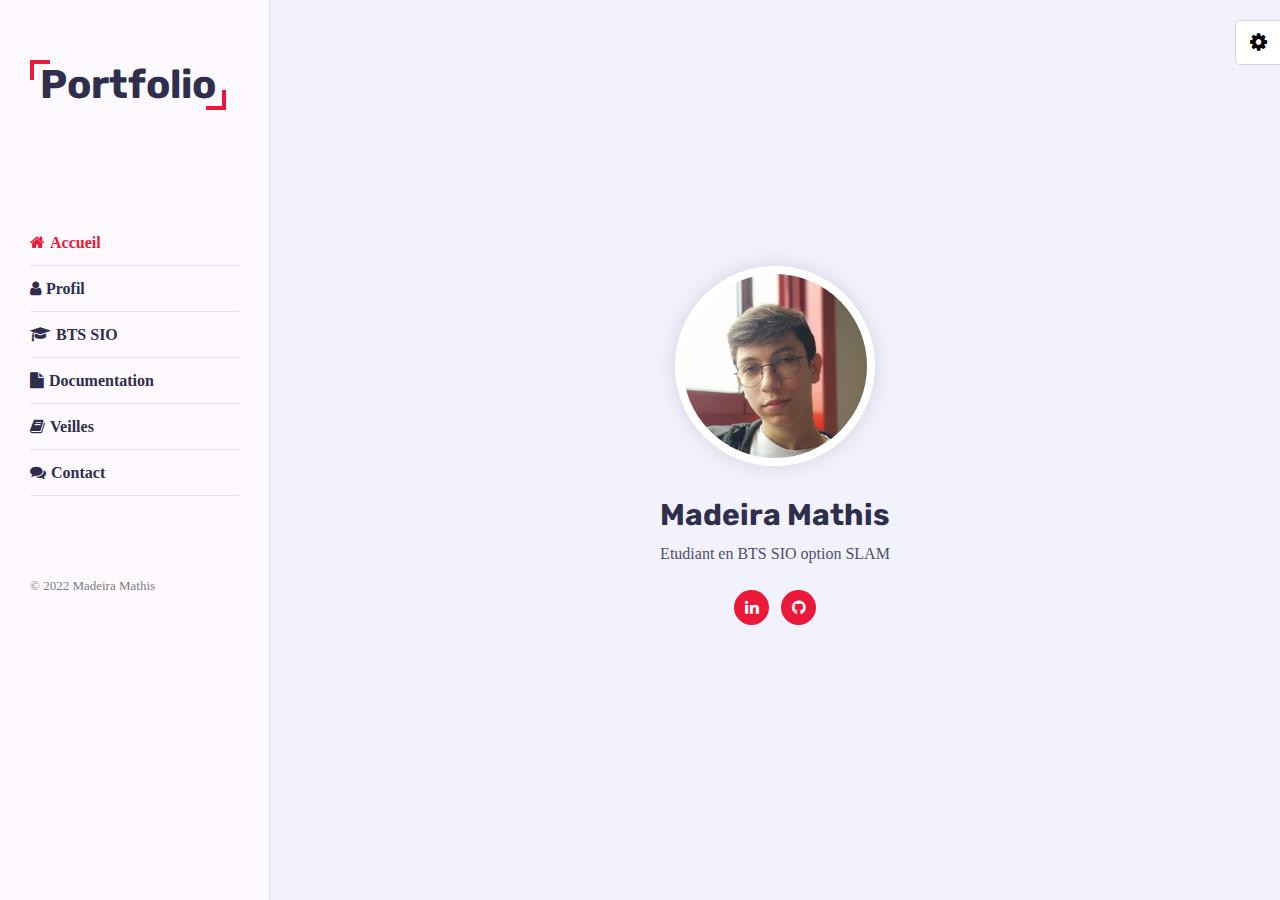
<file: index.html>
<!DOCTYPE html>
<html lang="en">
<head>
  <title>Portfolio</title>
  <meta charset="utf-8">
  <meta name="viewport" content="width=device-width, initial-scale=1">
   <!-- Template css Files -->
	<link rel="stylesheet" href="css/style.css" type="text/css">
  <link rel="stylesheet" href="css/skins/pink.css" type="text/css">

  <!-- Live Style Switcher -->
  <link rel="stylesheet" class="alternate-style" title="pink" href="css/skins/pink.css" type="text/css" disabled>
  <link rel="stylesheet" class="alternate-style" title="blue" href="css/skins/blue.css" type="text/css" disabled>
  <link rel="stylesheet" class="alternate-style" title="orange" href="css/skins/orange.css" type="text/css" disabled>
  <link rel="stylesheet" class="alternate-style" title="yellow" href="css/skins/yellow.css" type="text/css" disabled>
  <link rel="stylesheet" class="alternate-style" title="green" href="css/skins/green.css" type="text/css" disabled>
  <link rel="stylesheet" href="css/styleSwitcher.css" type="text/css">
</head>
<body>

    <!-- Preloader -->
    <div class="preloader">
      <div class="loader">

      </div>
    </div>
    <!-- Preloader End -->

<!-- Main Container -->
<div class="main-container">
  <!-- Aside-->
  <div class="aside">
        <!-- Nav Toggler Btn -->
        <div class="nav-toggler">
          <span>
    
          </span>
        </div>
        <!-- Nav -->
    <div class="aside-inner">
    <!-- Logo -->
    <div class="logo">
      <a href="#">Portfolio</a>
    </div>
    <ul class="nav">
      <li><a href="#home" class="active"><i class="fa fa-home"></i>Accueil</a></li>
      <li><a href="#about"><i class="fa fa-user"></i>Profil</a></li>
      <li><a href="#bts"><i class="fa fa-graduation-cap"></i>BTS SIO</a></li>
      <li><a href="#doc"><i class="fa  fa-file"></i>Documentation</a></li>
      <li><a href="#veille"><i class="fa fa-book"></i>Veilles</a></li>
      <!-- <li><a href="#services"><i class="fa fa-list"></i>Services</a></li> -->
      <!-- <li><a href="#portfolio"><i class="fa fa-briefcase"></i>Portfolio</a></li> -->
      <!-- <li><a href="#blog"><i class="fa fa-envelope"></i>Blog</a></li> -->
      <li><a href="#contact"><i class="fa fa-comments"></i>Contact</a></li>
    </ul>
    <!-- Copy right -->
    <div class="copyright-text">
      &copy; 2022 Madeira Mathis
    </div>
  </div>
  </div>
  <!-- Aside End-->
  <!-- Main Content -->
  <div class="main-content">
    <!-- Home Section -->
    <section class="home section active" id="home">
      <div class="container">
        <div class="intro">
          <img src="images/about.jpg" alt="profile" class="shadow-dark">
          <h1>Madeira Mathis</h1>
          <p>Etudiant en BTS SIO option SLAM</p>
          <div class="social-links">
            <a target="_blank" href="https://www.linkedin.com/in/mathis-madeira-aa24b11ba/"><i class="fa fa-linkedin"></i></a>
            <a target="_blank" href="https://github.com/MadeiraMathis?tab=repositories"><i class="fa fa-github"></i></a>
          </div>
        </div>
      </div>
    </section>
    <!-- Home Section End -->

    <!-- About Section -->
    <section class="about section" id="about">
      <div class="container">
        <div class="row">
          <div class="section-title padd-15">
            <h2>A propos de moi</h2>
          </div>
        </div>
        <div class="row">
          <div class="about-content padd-15">
            <div class="row">
              <div class="about-text padd-15">
                <h3>Je suis Madeira Mathis et je suis <span>Etudiant en BTS SIO</span></h3>
                <p>Bonjour! Mon nom est Madeira Mathis. Je suis actuellement étudiant en BTS SIO option SLAM.</p>
              </div>
            </div>
            <div class="row">
              <div class="personal-info padd-15">
                <div class="row">
                  <div class="info-item padd-15">
                    <p>Jour de naissance : <span>9 juin 2001</span></p>
                  </div>
                  <div class="info-item padd-15">
                    <p>Age : <span>20 ans</span></p>
                  </div>
                  <div class="info-item padd-15">
                    <p>Website : <span>https://portfolio-madeira-mathis.netlify.app</span></p>
                  </div>
                  <div class="info-item padd-15">
                    <p>Email : <span>mathis.madeira@gmail.com</span></p>
                  </div>
                  <div class="info-item padd-15">
                    <p>Phone : <span>07 81 22 81 07</span></p>
                  </div>
                  <div class="info-item padd-15">
                    <p>Ville : <span>Mennecy</span></p>
                  </div>
                </div>
                <div class="row padd-15">
                  <div class="buttons">
                    <a target="_blank" href="doc/CV - Mathis Madeira - V1[1948].pdf" class="btn">Télécharger le CV</a>
                    <a href="#contact" data-section-index="1" class="btn hire-me">Me contacter</a>
                  </div>
                </div>
              </div>
              <div class="skills padd-15">
                <div class="row">
                  <div class="skill-item padd-15">
                    <h5>Javascript</h5>
                    <div class="progress">
                      <div class="progress-in" style="width: 75%"></div>
                      <div class="skill-percent">75%</div>
                    </div>
                  </div>
                  <div class="skill-item padd-15">
                    <h5>PHP</h5>
                    <div class="progress">
                      <div class="progress-in" style="width: 75%"></div>
                      <div class="skill-percent">75%</div>
                    </div>
                  </div>
                  <div class="skill-item padd-15">
                    <h5>HTML</h5>
                    <div class="progress">
                      <div class="progress-in" style="width: 80%"></div>
                      <div class="skill-percent">80%</div>
                    </div>
                  </div>
                  <div class="skill-item padd-15">
                    <h5>Css</h5>
                    <div class="progress">
                      <div class="progress-in" style="width: 80%"></div>
                      <div class="skill-percent">80%</div>
                    </div>
                  </div>
              </div>
            </div>
          </div>
          <div class="row">
            <div class="education padd-15">
              <h3 class="title">Education</h3>
              <div class="row">
                <div class="timeline-box padd-15">
                  <div class="timeline shadow-dark">
                    <!-- timeline item-->
                   <div class="timeline-item">
                    <div class="circle-dot"></div>
                    <h6 class="timeline-date">
                      <i class="fa fa-calendar"></i> 2016 - 2019
                    </h6>
                    <h4 class="timeline-title"> Bac STL au lycée de Saint Léon</h4>
                    <p class="timeline-text"> BAC Sciences et Technologies de Laboratoire option biotechnologies</p>
                    </div>
                    <!-- timeline item end -->
                    <!-- timeline item-->
                   <div class="timeline-item">
                    <div class="circle-dot"></div>
                    <h6 class="timeline-date">
                      <i class="fa fa-calendar"></i> 2020 - 2022
                    </h6>
                    <h4 class="timeline-title">BTS SIO au CFA d'Itis</h4>
                    <p class="timeline-text"> BTS Services informatiques aux organisations option Solutions Logicielles et Applications Métiers</p>
                    </div>
                    <!-- timeline item end -->
                   </div>
                </div>  
              </div>
            </div>
            <div class="experience padd-15">
              <h3 class="title">Experience</h3>
              <div class="row">
                <div class="timeline-box padd-15">
                  <div class="timeline shadow-dark">
                    <!-- timeline item-->
                   <div class="timeline-item">
                    <div class="circle-dot"></div>
                    <h6 class="timeline-date">
                      <i class="fa fa-calendar"></i> 2021 
                    </h6>
                    <h4 class="timeline-title"> Stage Développement </h4>
                    <p class="timeline-text"> Développement d'un site web en local.</p>
                    </div>
                    <!-- timeline item end -->
                   </div>
                </div>  
              </div>
            </div>
          </div>
        </div>
      </div>
    </section>
    <!-- About Section End -->

        <!-- Bts Section -->
        <section class="bts section" id="bts">
          <div class="container">
            <div class="row">
              <div class="section-title padd-15">
                <h2>BTS SIO</h2>
              </div>
            </div>
                <div class="row">
                  <div class="bts-content padd-15">
                    <div class="row">
                      <div class="bts-text padd-15">
                        <h3>OPTION A : <span>SISR </span><br> Solutions d'Infrastructures Systèmes et Réseaux </h3>
                        <p>La spécialisation SISR du BTS SIO permet d'apprendre un métier qui consiste à installer, configurer et gérer les équipements et les réseaux informatiques. Cela signifie intervenir sur la conception, la mise en place, le déploiement et la maintenance de programmes destinés à la gestion au sein d'une organisation. </p>
                      </div>
                      <div class="bts-text padd-15">
                        <h3>OPTION : <span>SLAM</span><br> Solutions Logicielles et Applications Métiers</h3>
                        <p>La spécialisation SLAM du BTS SIO est elle plus orientée Développement. Elle permet d'apprendre à réaliser des logiciels, sites web, applications mobiles, mais aussi de rédiger des documentations techniques liées à celles-ci. De plus, elle permet d'apprendre à former des utilisateurs pour gérer la maintenance des applications.</p>
                      </div>
                    </div>
                  </div>
                </div>
              </div>
          </div>
        </section>
        <!-- Bts Section End -->

    <!-- Doc Section -->
    <section class="doc section" id="doc">
      <div class="container">
        <div class="row">
          <div class="section-title padd-15">
            <h2>Documentation</h2>
          </div>
        </div>
        <div class="row">
          <div class="doc-tableau padd-15">
            <h3>Tableau de <span>Synthèse</span></h3>
            <p>Ce tableau recense les compétences que j'ai acquises lors des activités menées au cours de ma formation et de mon stage.
              Il se présente sous la forme d'un tableau Excel en format A3.
              Vous trouverez plus d'informations sur ces compétences dans le référentiel du BTS SIO téléchargeable ici. </p>
            <div class="row padd-15">
              <div class="buttons">
                <a target="_blank" href="doc/tableau-synthese (1).pdf" class="btn">Tableau de synthèse - Mathis MADEIRA</a>
              </div>
              <div class="buttons">
                <a target="_blank" href="doc/Inventaire_materiel.pdf" class="btn">Réalisation de l'inventaire de l'équipement réseaux</a>
              </div>
              <div class="buttons">
                <a target="_blank" href="doc/COLLECTER_SUIVRE_ET_ ORIENTER_DES_DEMANDES.pdf" class="btn">Exercice de simulation d'assistance aux utilisateurs (Ticketing)</a>
              </div>
              <div class="buttons">
                <a target="_blank" href="doc/GESTION_DU_PATRIMOINE_INFORMATIQUE.pdf" class="btn">Mise en place d'un script de sauvegarde (Bash) </a>
              </div>
              <div class="buttons">
                <a target="_blank" href="doc/Inscription gestion sport.pdf" class="btn">Conception et Développement d'un site web d'inscription et de gestion
                  d'adhérants d'un club sportif</a>
              </div>
              <div class="buttons">
                <a target="_blank" href="doc/portfolio.pdf" class="btn">Création d'un profil linkedin et le développement du portfolio</a>
              </div>
              <div class="buttons">
                <a target="_blank" href="https://site-vitrine-jardinier-maraicher.netlify.app/" class="btn">Développement d'un site web pour une entreprise fictive</a>
              </div>
              <div class="buttons">
                <a target="_blank" href="doc/Gantt.pdf" class="btn">Mise en place un outil de gestion de projet (Gantt)</a>
              </div>
              <div class="buttons">
                <a target="_blank" href="doc/web.pdf" class="btn">Développement d'une application web </a>
              </div>
              <div class="buttons">
                <a target="_blank" href="doc/mobile.pdf" class="btn">Développement d'une application mobile </a>
              </div>
              <div class="buttons">
                <a target="_blank" href="doc/MADEIRA_Mathis_ITIS_Slam2[2611].pdf" class="btn">Réalisation de test unitaires via un logiciel (PHP)</a>
              </div>
              <div class="buttons">
                <a target="_blank" href="doc/METTRE_EN_UVRE_DES_OUTILS_ET_STRATEGIES_DE_VEILLE_INFORMATIONNELLE.pdf" class="btn">Mise en place d'un outil de veille</a>
              </div>
            </div>
          </div>
        </div>
          <div class="row">
            <div class="doc-content padd-15">
              <div class="row">
                <div class="doc-text padd-15">
                    <h3>Projet <span>Ecole</span></h3>
                  <div class="row padd-15">
                      <div class="buttons">
                        <a target="_blank" href="doc/ppe1.pdf" class="btn">AP1 - Mathis MADEIRA</a>
                      </div>
                    <div class="buttons">
                      <a target="_blank" href="doc/ppe2 modif.pdf" class="btn">AP2 - Mathis MADEIRA</a>
                    </div>
                    <div class="buttons">
                      <a target="_blank" href="doc/Mathis-E3.pdf" class="btn">AP3 - Mathis MADEIRA</a>
                    </div>
                    <div class="buttons">
                      <a target="_blank" href="doc/Mathis-E4.pdf" class="btn">AP4 - Mathis MADEIRA</a>
                    </div>
                  </div>
                </div>
                  <div class="doc-text padd-15">
                    <h3>Projet <span>Stage</span></h3>
                    <div class="row padd-15">
                      <div class="buttons">
                        <a target="_blank" href="https://site-vitrine-jardinier-maraicher.netlify.app/" class="btn">Projet Stage - Mathis MADEIRA</a>
                      </div>
                  </div> 
                </div>
              </div>
            </div>
          </div>
      </div>
    </section>
    <!-- Doc Section End -->

    <!-- Veille -->
    <section class="veille section" id="veille">
      <div class="container">
        <div class="row">
          <div class="section-title padd-15">
            <h2>Veilles</h2>
          </div>
        </div>
            <div class="row">
              <div class="veille-content padd-15">
                <div class="row">
                  <div class="veille-text padd-15">
                    <h3> Veille <span> Technologique </span></h3>
                    <p>La veille technologique est une activité qui s'inscrit dans le champ de l'intelligence économique. Parmi les différents types de veilles (veille commerciale, veille concurrentielle, etc.), elle est une composante phare de la veille stratégique.<br>

                      La veille technologique a pour objet de rassembler et d'accumuler des connaissances pour dresser une carte du marché dans lequel une entreprise évolue. Elle aide à :<br>
                      
                      - déterminer quelles sont les autres entreprises et ce qu'elles font,<br>
                      - repérer les acteurs (concurrents, partenaires, investisseurs, fournisseurs, etc.) et leurs interactions,<br>
                      - les situer géographiquement,<br>
                      - vérifier l'évolution des normes,<br>
                      - détecter les grandes tendances, voire anticiper les prochaines avancées, etc.<br>
                      Elle se concentre notamment sur les évolutions et les innovations de nature technique ou scientifique. Elle peut concerner :<br>
                      
                      - des produits ou des services,<br>
                      - des procédés de fabrication,<br>
                      - des savoir-faire,<br>
                      - des matériaux,<br>
                      - des systèmes d'information, etc.<br>
                      Les secteurs d'activité concernés sont généralement ceux des technologies de pointe, où les besoins d'innover sont constants, mais également ceux marqués par une forte activité de recherche (comme les domaines aéronautique, pharmaceutique, électronique, etc.).<br>
                      
                      Comme tout procédé classique de veille, elle s'articule autour de plusieurs phases essentielles, que nous détaillons plus bas :<br>
                      
                      - la recherche d'informations,<br>
                      - la collecte de données,<br>
                      - le tri et l'organisation des informations,<br>
                      - l'étude et l'analyse de celles-ci,
                      - la diffusion des résultats. </p>
                      <div class="row padd-15">
                        <div class="buttons">
                          <a target="_blank" href="doc/nodejs.pdf" class="btn">Veille Technologique NodeJs</a>
                        </div>
                        <div class="buttons">
                          <a target="_blank" href="doc/Blockchain Technology.pdf" class="btn">Veille Technologique Blockchain</a>
                        </div>
                    </div>
                  </div>
                  <div class="veille-text padd-15">
                    <h3> Veille <span> Juridique </span></h3>
                    <p>La veille juridique est une veille orientée dans le domaine du droit.<br> 

                      Elle concerne essentiellement les lois, les décrets ou tout type d'objets juridique qui traite un sujet du droit.<br>
                      
                      La veille juridique consiste donc pour un individu ou une organisation à :<br>
                      - Identifier à travers différentes sources d'informations sélectionnées, toute nouvelle disposition juridique ou texte de droit;<br>
                      - Traiter cette information en lui donnant une pertinence juridique;<br>
                      - Diffuser cette information à son demandeur sur tout type de support adapté à ce dernier (papier, document, Internet...)</p>
                      <div class="row padd-15">
                        <div class="buttons">
                          <a target="_blank" href="doc/veille_juridique.pdf" class="btn">Veille Juridique - Mathis MADEIRA</a>
                        </div>
                    </div>
                  </div>
                </div>
              </div>
            </div>
          </div>
      </div>
    </section>
    <!-- Veille End -->

    <!-- Service Section -->
    <section class="service section " id="services">
      <div class="container">
        <div class="row">
          <div class="section-title padd-15">
            <h2>Services</h2>
          </div>
        </div>
        <div class="row">
          <!--Service Item-->  
          <div class="service-item padd-15">
            <div class="service-item-inner">
              <div class="icon"><i class="fa fa-laptop"></i></div>
              <h4>Web Design</h4>
              <p>Lorem ipsum dolor sit amet, consectetur adipiscing elit. nisi semper, et elementum lorem ornare.</p>
            </div>
          </div>
           <!--Service Item End--> 
           <!--Service Item-->
          <div class="service-item padd-15">
            <div class="service-item-inner">
              <div class="icon"><i class="fa fa-photo"></i></div>
              <h4>Photography</h4>
              <p>Lorem ipsum dolor sit amet, consectetur adipiscing elit. nisi semper, et elementum lorem ornare.</p>
            </div>
          </div>
           <!--Service Item End--> 
           <!--Service Item--> 
          <div class="service-item padd-15">
            <div class="service-item-inner">
              <div class="icon"><i class="fa fa-code"></i></div>
              <h4>Web Development</h4>
              <p>Lorem ipsum dolor sit amet, consectetur adipiscing elit. nisi semper, et elementum lorem ornare.</p>
            </div>
          </div>
           <!--Service Item End--> 
           <!--Service Item--> 
          <div class="service-item padd-15">
            <div class="service-item-inner">
              <div class="icon"><i class="fa fa-film"></i></div>
              <h4>Video Editing</h4>
              <p>Lorem ipsum dolor sit amet, consectetur adipiscing elit. nisi semper, et elementum lorem ornare.</p>
            </div>
          </div>
           <!--Service Item End--> 
           <!--Service Item--> 
          <div class="service-item padd-15">
            <div class="service-item-inner">
              <div class="icon"><i class="fa fa-rocket"></i></div>
              <h4>Seo Optimization</h4>
              <p>Lorem ipsum dolor sit amet, consectetur adipiscing elit. nisi semper, et elementum lorem ornare.</p>
            </div>
          </div>
           <!--Service Item End--> 
           <!--Service Item--> 
          <div class="service-item padd-15">
            <div class="service-item-inner">
              <div class="icon"><i class="fa fa-paint-brush"></i></div>
              <h4>Logo Design</h4>
              <p>Lorem ipsum dolor sit amet, consectetur adipiscing elit. nisi semper, et elementum lorem ornare.</p>
            </div>
          </div>
           <!--Service Item End--> 
        </div>
      </div>
    </section>
    <!-- Service End -->

    <!-- Portfolio Section -->
    <section class="portfolio section" id="portfolio">
      <div class="container">
        <div class="row">
          <div class="section-title padd-15">
            <h2>Portfolio</h2>
          </div>
        </div>
        <div class="row">
          <div class="portfolio-filter padd-15">
            <button type="button" class="active" data-filter="all">All</button>
            <button type="button" data-filter="web-design">Web Design</button>
            <button type="button" data-filter="photography">Photography</button>
            <button type="button" data-filter="wordpress">Wordpress</button>
          </div>
        </div>
        <div class="row">
          <!-- Portfolio Item -->
          <div class="portfolio-item padd-15" data-category="wordpress">
            <div class="portfolio-item-inner shadow-dark">
              <div class="portfolio-img">
                <img src="images/portfolio/1.jpg" alt="portfolio">
              </div>
                <div class="portfolio-info">
                  <h4>Wordpress</h4>
                  <div class="icon">
                    <i class="fa fa-search"></i>
                  </div>
                </div>
            </div>
          </div>
          <!-- Portfolio Item End -->
                    <!-- Portfolio Item -->
                    <div class="portfolio-item padd-15" data-category="web-design">
                      <div class="portfolio-item-inner shadow-dark">
                        <div class="portfolio-img">
                          <img src="images/portfolio/2.jpg" alt="portfolio">
                        </div>
                          <div class="portfolio-info">
                            <h4>Web Design</h4>
                            <div class="icon">
                              <i class="fa fa-search"></i>
                            </div>
                          </div>
                      </div>
                    </div>
                    <!-- Portfolio Item End -->
                              <!-- Portfolio Item -->
          <div class="portfolio-item padd-15" data-category="wordpress">
            <div class="portfolio-item-inner shadow-dark">
              <div class="portfolio-img">
                <img src="images/portfolio/3.jpg" alt="portfolio">
              </div>
                <div class="portfolio-info">
                  <h4>Wordpress</h4>
                  <div class="icon">
                    <i class="fa fa-search"></i>
                  </div>
                </div>
            </div>
          </div>
          <!-- Portfolio Item End -->
                    <!-- Portfolio Item -->
                    <div class="portfolio-item padd-15" data-category="photography">
                      <div class="portfolio-item-inner shadow-dark">
                        <div class="portfolio-img">
                          <img src="images/portfolio/4.jpg" alt="portfolio">
                        </div>
                          <div class="portfolio-info">
                            <h4>Photography</h4>
                            <div class="icon">
                              <i class="fa fa-search"></i>
                            </div>
                          </div>
                      </div>
                    </div>
                    <!-- Portfolio Item End -->
                              <!-- Portfolio Item -->
          <div class="portfolio-item padd-15" data-category="wordpress">
            <div class="portfolio-item-inner shadow-dark">
              <div class="portfolio-img">
                <img src="images/portfolio/5.jpg" alt="portfolio">
              </div>
                <div class="portfolio-info">
                  <h4>Wordpress</h4>
                  <div class="icon">
                    <i class="fa fa-search"></i>
                  </div>
                </div>
            </div>
          </div>
          <!-- Portfolio Item End -->          <!-- Portfolio Item -->
          <div class="portfolio-item padd-15" data-category="web-design">
            <div class="portfolio-item-inner shadow-dark">
              <div class="portfolio-img">
                <img src="images/portfolio/6.jpg" alt="portfolio">
              </div>
                <div class="portfolio-info">
                  <h4>Web Design</h4>
                  <div class="icon">
                    <i class="fa fa-search"></i>
                  </div>
                </div>
            </div>
          </div>
          <!-- Portfolio Item End -->
        </div>
      </div>
    </section>

    <!-- Portfolio Section End -->

    <!-- Blog Section -->
    <section class="blog section " id="blog">
      <div class="container">
        <div class="row">
          <div class="section-title padd-15">
            <h2>Latest Blog</h2>
          </div>
        </div>
        <div class="row">
          <!--Blog Item -->
          <div class="blog-item padd-15">
            <div class="blog-item-inner shadow-dark">
              <div class="blog-img">
                <img src="images/blog/1.jpg" alt="blog">
                <div class="blog-date">
                  4 jun 2020
                </div>
              </div>
              <div class="blog-info">
                <h4 class="blog-title">Responsive Web Design</h4>
                <p class="blog-description">Lorem ipsum dolor sit amet, consectetur adipisicing elit. Dolore, porro rem quod illo 
                  quam, eum alias id, repellendus magni, quas.</p>
                <p class="blog-tags">Tags : <a href = "#">Html</a> , <a href="">css</a></p>
              </div>
            </div>
          </div>
          <!--Blog Item End -->
          <!--Blog Item -->
          <div class="blog-item padd-15">
            <div class="blog-item-inner shadow-dark">
              <div class="blog-img">
                <img src="images/blog/2.jpg" alt="blog">
                <div class="blog-date">
                  4 jun 2020
                </div>
              </div>
              <div class="blog-info">
                <h4 class="blog-title">Creative Slideshow</h4>
                <p class="blog-description">Lorem ipsum dolor sit amet, consectetur adipisicing elit. Dolore, porro rem quod illo 
                  quam, eum alias id, repellendus magni, quas.</p>
                <p class="blog-tags">Tags : <a href = "#">Html</a> , <a href="">Javascript</a></p>
              </div>
            </div>
          </div>
          <!--Blog Item End -->
          <!--Blog Item -->
          <div class="blog-item padd-15">
            <div class="blog-item-inner shadow-dark">
              <div class="blog-img">
                <img src="images/blog/3.jpg" alt="blog">
                <div class="blog-date">
                  4 jun 2020
                </div>
              </div>
              <div class="blog-info">
                <h4 class="blog-title">Image Gallery Lightbox</h4>
                <p class="blog-description">Lorem ipsum dolor sit amet, consectetur adipisicing elit. Dolore, porro rem quod illo 
                  quam, eum alias id, repellendus magni, quas.</p>
                <p class="blog-tags">Tags : <a href = "#">Javascript</a></p>
              </div>
            </div>
          </div>
          <!--Blog Item End -->
        </div>
      </div>
    </section>
    <!-- Blog Section End -->

    <!-- Contact Section -->
    <section class="contact section" id="contact">
      <div class="container">
        <div class="row">
          <div class="section-title padd-15">
            <h2>Me Contacter</h2>
          </div>
        </div>
        <div class="row">
          <!-- contact-info-item -->
          <div class="contact-info-item padd-15">
            <div class="icon"><i class="fa fa-phone"></i></div>
            <h4>Téléphone</h4>
            <p>07 81 22 81 07</p>
          </div>
          <!-- contact-info-item End-->
          <!-- contact-info-item -->
          <div class="contact-info-item padd-15">
            <div class="icon"><i class="fa fa-map-marker"></i></div>
            <h4>Ecole</h4>
            <p>128 allée des Champs Elysées, 91042 Evry Courcouronnes</p>
          </div>
          <!-- contact-info-item End-->
          <!-- contact-info-item -->
          <div class="contact-info-item padd-15">
            <div class="icon"><i class="fa fa-envelope"></i></div>
            <h4>Email</h4>
            <p>mathis.madeira@gmail.com</p>
          </div>
          <!-- contact-info-item End-->
        </div>
        <!-- Contact Form -->
        <div class="row">
          <form class="contact-form padd-15">
            <div class="row">
              <div class="form-item col-6 padd-15">
                <div class="form-group">
                  <input type="text" class="form-control" placeholder="Nom*">
                </div>
              </div>
              <div class="form-item col-6 padd-15">
                <div class="form-group">
                  <input type="text" class="form-control" placeholder="Email*">
                </div>
              </div>
            </div>
            <div class="row">
              <div class="form-item col-12 padd-15">
                <div class="form-group">
                  <input type="text" class="form-control" placeholder="Sujet*">
                </div>
              </div>
            </div>
            <div class="row">
              <div class="form-item col-12 padd-15">
                <div class="form-group">
                  <textarea class="form-control" placeholder="Votre message..."></textarea>
                </div>
              </div>
            </div>
            <div class="row">
              <div class="col-12 padd-15">
                  <button type="submit" class="btn">Envoyer un message</button>
                </div>
              </div>
            </div>
          </form>
        </div>
        <!-- Contact Form End -->
      </div>
    </section>
    <!-- Contact Section End -->
 
  </div>
  <!-- Main Content End -->
</div>
<!-- Main Container -->

<!-- Lightbox -->
  <div class="lightbox">
    <div class="lightbox-content">
      <div class="lightbox-close">&times;</i></div>
      <img src="images/portfolio/3.jpg" class="lightbox-img" onclick="nextItem()">
      <div class="lightbox-caption">
        <div class="caption-text"></div>
        <div class="caption-counter"></div>
      </div>
    </div>
    <div class="lightbox-controls">
      <div class="prev-item" onclick="prevItem()"><i class="fa fa-angle-left"></i></div>
      <div class="next-item" onclick="nextItem()"><i class="fa fa-angle-right"></i></div>
    </div>
  </div>
<!-- Lightbox End -->

<!-- Live Style Switcher -->
  <div class="style-switcher">
    <div class="toggle-style-switcher">
      <i class="fa fa-cog fa-spin"></i>
    </div>
    <h5>Style Switcher</h5>
    <ul>
      <li><a href="javascript:void(0);" title="pink" style="background-color: #ec1839" onclick="setActiveStyle('pink')"></a></li>
      <li><a href="javascript:void(0);" title="blue" style="background-color: #2196f3" onclick="setActiveStyle('blue')"></a></li>
      <li><a href="javascript:void(0);" title="orange" style="background-color: #fa5b0f" onclick="setActiveStyle('orange')"></a></li>
      <li><a href="javascript:void(0);" title="yellow" style="background-color: #ffb400" onclick="setActiveStyle('yellow')"></a></li>
      <li><a href="javascript:void(0);" title="green" style="background-color: #72b626" onclick="setActiveStyle('green')"></a></li>
    </ul>
    <h5>Body Skin</h5>
    <label>
      <input type="radio" class="body-skin" name="body-style" value="light" checked="true">
      Light
    </label>
    <label>
      <input type="radio" class="body-skin" name="body-style" value="dark">
      Dark
    </label>
  </div>
<!-- Live Style Switcher End-->

<!-- Template js -->
<script src="js/script.js"></script>

<!-- Live Style js -->
<script src="js/styleSwitcher.js"></script>
<!-- Template js End-->
</body>
</html>
</file>
<file: css/skins/pink.css>
.aside .logo a::before{
    border-top: 4px solid #ec1839;
    border-left: 4px solid #ec1839;
}

.aside .logo a::after{
    border-bottom: 4px solid #ec1839;
    border-right: 4px solid #ec1839;
}
.contact .contact-info-item .icon .fa,
.blog .blog-item-inner .blog-info .blog-tags a,
.lightbox .lightbox-controls .prev-item .fa,
.lightbox .lightbox-controls .next-item .fa,
.portfolio .portfolio-item .portfolio-info .icon .fa,
body.dark .portfolio .portfolio-filter button.active,
.portfolio .portfolio-filter button.active,
.service .service-item .service-item-inner .icon .fa,
.about .about-content .about-text h3 span,
.bts .bts-content .bts-text h3 span,
.veille .veille-content .veille-text h3 span,
.doc .doc-tableau h3 span,
.doc .doc-content .doc-text h3 span,
body.dark .aside .nav li a:hover,
body.dark .aside .nav li a.active,
.aside .nav li a:hover,
.aside .nav li a.active{
    color: #ec1839;
}
.blog .blog-item-inner .blog-img .blog-date,
.service .service-item .service-item-inner:hover .icon,
.about .about-content .timeline .circle-dot,
.about .about-content .timeline .timeline-item::before,
.about .about-content .skills .skill-item .progress .progress-in,
.btn,
.section-title h2::after,
.section-title h2::before,
.aside .nav-toggler span,
.aside .nav-toggler span::before,
.aside .nav-toggler span::after,
.home .intro .social-links a{
    background-color: #ec1839;
}

.portfolio .portfolio-filter button.active{
    border-color: #ec1839;
}
</file>
<file: css/skins/blue.css>
.aside .logo a::before{
    border-top: 4px solid #2196F3;
    border-left: 4px solid #2196F3;
}

.aside .logo a::after{
    border-bottom: 4px solid #2196F3;
    border-right: 4px solid #2196F3;
}
.contact .contact-info-item .icon .fa,
.blog .blog-item-inner .blog-info .blog-tags a,
.lightbox .lightbox-controls .prev-item .fa,
.lightbox .lightbox-controls .next-item .fa,
.portfolio .portfolio-item .portfolio-info .icon .fa,
body.dark .portfolio .portfolio-filter button.active,
.portfolio .portfolio-filter button.active,
.service .service-item .service-item-inner .icon .fa,
.about .about-content .about-text h3 span,
.bts .bts-content .bts-text h3 span,
.veille .veille-content .veille-text h3 span,
.doc .doc-tableau h3 span,
.doc .doc-content .doc-text h3 span,
body.dark .aside .nav li a:hover,
body.dark .aside .nav li a.active,
.aside .nav li a:hover,
.aside .nav li a.active{
    color: #2196F3;
}
.blog .blog-item-inner .blog-img .blog-date,
.service .service-item .service-item-inner:hover .icon,
.about .about-content .timeline .circle-dot,
.about .about-content .timeline .timeline-item::before,
.about .about-content .skills .skill-item .progress .progress-in,
.btn,
.section-title h2::after,
.section-title h2::before,
.aside .nav-toggler span,
.aside .nav-toggler span::before,
.aside .nav-toggler span::after,
.home .intro .social-links a{
    background-color: #2196F3;
}

.portfolio .portfolio-filter button.active{
    border-color: #2196F3;
}
</file>
<file: css/skins/orange.css>
.aside .logo a::before{
    border-top: 4px solid #fa5b07;
    border-left: 4px solid #fa5b07;
}

.aside .logo a::after{
    border-bottom: 4px solid #fa5b07;
    border-right: 4px solid #fa5b07;
}
.contact .contact-info-item .icon .fa,
.blog .blog-item-inner .blog-info .blog-tags a,
.lightbox .lightbox-controls .prev-item .fa,
.lightbox .lightbox-controls .next-item .fa,
.portfolio .portfolio-item .portfolio-info .icon .fa,
body.dark .portfolio .portfolio-filter button.active,
.portfolio .portfolio-filter button.active,
.service .service-item .service-item-inner .icon .fa,
.about .about-content .about-text h3 span,
.bts .bts-content .bts-text h3 span,
.veille .veille-content .veille-text h3 span,
.doc .doc-tableau h3 span,
.doc .doc-content .doc-text h3 span,
body.dark .aside .nav li a:hover,
body.dark .aside .nav li a.active,
.aside .nav li a:hover,
.aside .nav li a.active{
    color: #fa5b07;
}
.blog .blog-item-inner .blog-img .blog-date,
.service .service-item .service-item-inner:hover .icon,
.about .about-content .timeline .circle-dot,
.about .about-content .timeline .timeline-item::before,
.about .about-content .skills .skill-item .progress .progress-in,
.btn,
.section-title h2::after,
.section-title h2::before,
.aside .nav-toggler span,
.aside .nav-toggler span::before,
.aside .nav-toggler span::after,
.home .intro .social-links a{
    background-color: #fa5b07;
}

.portfolio .portfolio-filter button.active{
    border-color: #fa5b07;
}
</file>
<file: css/skins/yellow.css>
.aside .logo a::before{
    border-top: 4px solid #ffb400;
    border-left: 4px solid #ffb400;
}

.aside .logo a::after{
    border-bottom: 4px solid #ffb400;
    border-right: 4px solid #ffb400;
}
.contact .contact-info-item .icon .fa,
.blog .blog-item-inner .blog-info .blog-tags a,
.lightbox .lightbox-controls .prev-item .fa,
.lightbox .lightbox-controls .next-item .fa,
.portfolio .portfolio-item .portfolio-info .icon .fa,
body.dark .portfolio .portfolio-filter button.active,
.portfolio .portfolio-filter button.active,
.service .service-item .service-item-inner .icon .fa,
.about .about-content .about-text h3 span,
.bts .bts-content .bts-text h3 span,
.veille .veille-content .veille-text h3 span,
.doc .doc-tableau h3 span,
.doc .doc-content .doc-text h3 span,
body.dark .aside .nav li a:hover,
body.dark .aside .nav li a.active,
.aside .nav li a:hover,
.aside .nav li a.active{
    color: #ffb400;
}
.blog .blog-item-inner .blog-img .blog-date,
.service .service-item .service-item-inner:hover .icon,
.about .about-content .timeline .circle-dot,
.about .about-content .timeline .timeline-item::before,
.about .about-content .skills .skill-item .progress .progress-in,
.btn,
.section-title h2::after,
.section-title h2::before,
.aside .nav-toggler span,
.aside .nav-toggler span::before,
.aside .nav-toggler span::after,
.home .intro .social-links a{
    background-color: #ffb400;
}

.portfolio .portfolio-filter button.active{
    border-color: #ffb400;
}
</file>
<file: css/skins/green.css>
.aside .logo a::before{
    border-top: 4px solid #72b626;
    border-left: 4px solid #72b626;
}

.aside .logo a::after{
    border-bottom: 4px solid #72b626;
    border-right: 4px solid #72b626;
}
.contact .contact-info-item .icon .fa,
.blog .blog-item-inner .blog-info .blog-tags a,
.lightbox .lightbox-controls .prev-item .fa,
.lightbox .lightbox-controls .next-item .fa,
.portfolio .portfolio-item .portfolio-info .icon .fa,
body.dark .portfolio .portfolio-filter button.active,
.portfolio .portfolio-filter button.active,
.service .service-item .service-item-inner .icon .fa,
.about .about-content .about-text h3 span,
.bts .bts-content .bts-text h3 span,
.veille .veille-content .veille-text h3 span,
.doc .doc-tableau h3 span,
.doc .doc-content .doc-text h3 span,
body.dark .aside .nav li a:hover,
body.dark .aside .nav li a.active,
.aside .nav li a:hover,
.aside .nav li a.active{
    color: #72b626;
}
.blog .blog-item-inner .blog-img .blog-date,
.service .service-item .service-item-inner:hover .icon,
.about .about-content .timeline .circle-dot,
.about .about-content .timeline .timeline-item::before,
.about .about-content .skills .skill-item .progress .progress-in,
.btn,
.section-title h2::after,
.section-title h2::before,
.aside .nav-toggler span,
.aside .nav-toggler span::before,
.aside .nav-toggler span::after,
.home .intro .social-links a{
    background-color: #72b626;
}

.portfolio .portfolio-filter button.active{
    border-color: #72b626;
}
</file>
<file: css/styleSwitcher.css>
.style-switcher{
    position: fixed;
    top: 20px;
    right: 0;
    z-index: 10;
    background-color: #ffffff;
    padding: 15px;
    border: 1px solid #d4d4e3;
    border-right: none;
    border-radius: 0 0 0 5px;
    -webkit-transform: translateX(100%);
    transform: translateX(100%);
    -webkit-transition: all 0.3s ease;
    transition: all 0.3s ease;
}
.style-switcher.open{
    -webkit-transform: translateX(0%);
    transform: translateX(0%);
}

.style-switcher h5{
    font-size: 16px;
    color: #302e4d;
    margin-top: 0;
    margin-bottom: 8px;
    padding-bottom: 5px;
    border-bottom: 1px solid #e8dfec;
}

.style-switcher ul{
    margin: 0;
    padding: 0;
    display: block;
    margin-bottom: 5px;
    list-style: none;
}

.style-switcher ul li{
    display: inline-block;
}

.style-switcher ul li a{
    height: 30px;
    width: 30px;
    display: block;
    border-radius: 50%;
    cursor: pointer;
    text-decoration: none;
    margin-right: 2px;
}

.style-switcher .toggle-style-switcher{
    position: absolute;
    height: 45px;
    width: 45px;
    background: #ffffff;
    left: -46px;
    top: -1px;
    border: 1px solid #d4d4e3;
    border-right: none;
    text-align: center;
    cursor: pointer;
    border-radius: 5px 0 0 5px;
}

.style-switcher .toggle-style-switcher .fa{
    font-size: 20px;
    line-height: 43px;
}
</file>
<file: css/style.css>
/*Font Awesome Free Icon*/
 @import url("https://stackpath.bootstrapcdn.com/font-awesome/4.7.0/css/font-awesome.min.css");
 /*Google fonts*/
 @import url('https://fonts.googleapis.com/css?family=Montserrat:400,500,600,700&display=swap');
 @import url('https://fonts.googleapis.com/css?family=Rubik:500,700,900&display=swap');


/* General Style*/
body{
    margin: 0;
    line-height: 1.5;
    font-size: 16px;
}
*{
    margin: 0;
    padding: 0;
    outline: none;
    text-decoration: none;
    box-sizing: border-box;
}
::before,::after{
    box-sizing: border-box;
}
input,textarea,select{
    font-family: 'Montserrat', sans-serif;
}
.section{
    background-color: #f2f2fc;
    min-height: 100vh;
    display: block;
    padding:0 30px;
    position: fixed;
    left: 270px;
    top: 0;
    right: 0;
    bottom: 0;
    z-index: 0;
    overflow-x: hidden;
    overflow-y: auto;
    opacity: 1;
    -webkit-transition: all 0.3s ease;
    transition: all 0.3s ease;
}
.section.back-section{
    z-index: 1;
}
.section.active{
    opacity: 1;
    z-index: 2;
    -webkit-animation: slideSection 1s ease;
    animation: slideSection 1s ease;
}
@-webkit-keyframes slideSection{
    0%{
        -webkit-transform: translateX(100%);
        transform: translateX(100%);
    }
    100%{
        -webkit-transform: translateX(0%);
        transform: translateX(0%);
    }
}
@keyframes slideSection{
    0%{
        -webkit-transform: translateX(100%);
        transform: translateX(100%);
    }
    100%{
        -webkit-transform: translateX(0%);
        transform: translateX(0%);
    }
}
.section .container{
    padding-top: 60px;
    padding-bottom: 70px;
}
.section-title{
    -ms-flex: 0 0 100%;
    flex: 0 0 100%;
    max-width: 100%;
    margin-bottom: 60px;
}
.section-title h2{
    font-size: 40px;
    color: #302e4d;
    font-family: 'Rubik', sans-serif;
    font-weight: 700;
    margin: 0;
    position: relative;
}
.section-title h2::before{
    content: '';
    height: 4px;
    width: 50px;
    position: absolute;
    top: 100%;
    left: 0;
}
.section-title h2::after{
    content: '';
    height: 4px;
    width: 25px;
    position: absolute;
    top: 100%;
    left: 0;
    margin-top: 8px;
}
.row{
    display: -ms-flexbox;
    display: flex;
    -ms-flex-wrap: wrap;
    flex-wrap: wrap;
    margin-right: -15px;
    margin-left: -15px;
    position: relative;
}
.padd-15{
    padding-left: 15px;
    padding-right: 15px;
}
/*.main-content{
    padding-left: 270px;
}*/

.container{
    max-width: 1100px;
    width: 100%;
    margin: auto;
}
.shadow-dark{
    -webkit-box-shadow: 0 0 20px rgba(48,46,77,0.15);
    box-shadow: 0 0 20px rgba(48,46,77,0.15);
}
.btn{
    font-size: 16px;
    font-family: 'Rubik', sans-serif;
    font-weight: 500;
    padding: 12px 35px;
    color: #ffffff;
    border-radius: 40px;
    -webkit-transition: all 0.3s ease;
    transition: all 0.3s ease;
    display: inline-block;
    white-space: nowrap;
    border: none;
    cursor: pointer;
}
.btn:hover{
    -webkit-transform: scale(1.05);
    transform: scale(1.05);
}
.hidden{
    display: none!important;
}

/* Preloader */
.preloader{
    background-color: #222222;
    position: fixed;
    left: 0;
    top: 0;
    height: 100%;
    width: 100%;
    z-index: 150;
    display: -ms-flexbox;
    display: flex;
    -ms-flex-align: center;
    align-items: center;
    -ms-flex-pack: center;
    justify-content: center;
    -webkit-transition: all 10s ease;
    transition: all 10s ease;
}
.preloader.opacity-0{
    opacity: 0;
}
.preloader .loader{
    height: 40px;
    width: 40px;
    border: 4px solid #e3e3e3;
    border-radius: 50%;
    border-top: 4px solid transparent;
    border-bottom: 4px solid transparent;
    -webkit-animation: spin 2s linear infinite;
    animation: spin 2s linear infinite;
}
@-webkit-keyframes spin{
    0%{
        -webkit-transform: rotate(0deg);
        transform: rotate(0deg);
    }
    100%{
        -webkit-transform: rotate(360deg);
        transform: rotate(360deg);
    }
}

@keyframes spin{
    0%{
        -webkit-transform: rotate(0deg);
        transform: rotate(0deg);
    }
    100%{
        -webkit-transform: rotate(360deg);
        transform: rotate(360deg);
    }
}
/* Preloader End */

 /* Aside */

.aside{
    width: 270px;
    background-color: #fdf9ff;
    position: fixed;
    height: 100%;
    left: 0;
    top: 0;
    z-index: 11;
    border-right:1px solid #e8dfec;
    -webkit-transition: all 0.3s ease;
    transition: all 0.3s ease;
}
.aside .aside-inner{
    position: absolute;
    left: 0;
    top: 0;
    width: 100%;
    height: 100%;
    padding: 30px;
    overflow-y: auto;
}
.aside .logo{
    padding: 30px 0;
}
.aside .logo a{
    font-size: 40px;
    color: #302e4d;
    font-family: 'Rubik', sans-serif;
    font-weight: 700;
    text-decoration: none;
    display: inline-block;
    position: relative;
    padding: 0 10px;
    line-height: 50px;
}
.aside .logo a::before{
    content: '';
    height: 20px;
    width: 20px;
    position: absolute;
    top: 0;
    left: 0;
}
.aside .logo a::after{
    content: '';
    height: 20px;
    width: 20px;
    position: absolute;
    bottom: 0;
    right: 0;
}
.aside .nav-toggler{
    height: 40px;
    width: 45px;
    border: 1px solid #d4d4e3;
    cursor: pointer;
    position: fixed;
    left: 300px;
    top: 20px;
    z-index: 11;
    border-radius: 5px;
    background-color: #fdf9ff;
    /*display: -ms-flexbox;
    display: flex;*/
    display: none;
    -ms-flex-align: center;
    align-items: center;
    -ms-flex-pack: center;
    justify-content: center;
    -webkit-transition: all 0.3s ease;
    transition: all 0.3s ease;
}
.aside .nav-toggler span{
    height: 2px;
    width: 18px;
    display: inline-block;
    position: relative;
}
.aside .nav-toggler.open span{
    background-color: transparent;
}
.aside .nav-toggler span::before{
    content: '';
    height: 2px;
    width: 18px;
    position: absolute;
    top: -6px;
    left: 0;
}
.aside .nav-toggler.open span::before{
    -webkit-transform: rotate(45deg);
    transform: rotate(45deg);
    top: 0px;
}
.aside .nav-toggler span::after{
    content: '';
    height: 2px;
    width: 18px;
    position: absolute;
    top: 6px;
    left: 0;
}
.aside .nav-toggler.open span::after{
    -webkit-transform: rotate(-45deg);
    transform: rotate(-45deg);
    top: 0px;
}
.aside .nav{
    list-style: none;
    margin: 80px 0;
    padding: 0;
}
.aside .nav li{
    display: block;
}
.aside .nav li a{
    font-size: 16px;
    font-weight: 600;
    color: #302e4d;
    text-decoration: none;
    line-height: 45px;
    display: block;
    border-bottom:1px solid #e8dfec;
    -webkit-transition: all 0.3s ease;
    transition: all 0.3s ease;
    text-transform: capitalize;
}
.aside .nav li a:not(.active):hover{
    padding-left: 5px;
}
.aside .nav li a .fa{
    margin-right: 5px;
}
.aside .copyright-text{
    font-size: 13px;
    color: #7d7d7d;
}
 /* Home */

 .home{
     min-height: 100vh;
     display: -ms-flexbox;
     display: flex;
 }
 .home .intro{
     text-align: center;
 }

 .home .intro img{
     height: 200px;
     width: 200px;
     border-radius: 50%;
     display: inline-block;
     border:8px solid #ffffff;
 }
 .home .intro h1{
     font-size: 30px;
     color: #302e4d;
     font-family: 'Rubik', sans-serif;
     font-weight: 700;
     margin: 20px 0 5px;
 }

 .home .intro p{
     font-size: 16px;
     font-weight: 500;
     margin: 0;
     line-height: 22px;
     color: #504e70;
 }

 .home .intro .social-links{
    margin-top: 25px;
 }

 .home .intro .social-links a{
    height: 35px; 
    width: 35px; 
    display: inline-block;
    text-align: center;
    line-height: 35px;
    color: #ffffff;
    margin: 0 4px;
    border-radius: 50%;
    text-decoration: none;
    -webkit-transition: all 0.3s ease; 
    transition: all 0.3s ease;   
 }

 .home .intro .social-links a:hover{
    -webkit-transform: scale(1.1);
    transform: scale(1.1);
 }

 /* About Section */

 .about .about-content{
     -ms-flex: 0 0 100%;
     flex: 0 0 100%;
     max-width: 100%;
 }
 .about .about-content .about-text{
     -ms-flex: 0 0 100%;
     flex: 0 0 100%;
     max-width: 100%;
 }
 .about .about-content .about-text h3{
     font-size: 24px;
     margin-bottom: 15px;
     font-weight: 700;
     color: #302e4d;

 }
 .about .about-content .about-text p{
     font-size: 20px;
     line-height: 25px;
     color: #504e70;
     margin: 0;
 }
 .about .about-content .personal-info{
     /*background-color: red;*/
     -ms-flex: 0 0 60%;
     flex: 0 0 60%;
     max-width: 60%;
     margin-top: 40px;
 }
 .about .about-content .personal-info .info-item{
     -ms-flex: 0 0 50%;
     flex: 0 0 50%;
     max-width: 50%;
 }
 .about .about-content .personal-info .info-item p{
    font-weight: 600;
    padding: 10px 0;
    font-size: 16px;
    color: #302e4d;
    margin: 0;
    border-bottom: 1px solid #e8dfec;
 }
 .about .about-content .personal-info .info-item p span{
     font-weight: 400;
     color: #504e70;
     margin-left: 4px;
     display: inline-block;
 }
 .about .about-content .personal-info .buttons{
     margin-top: 30px;
 }
 .about .about-content .personal-info .buttons .btn{
     margin-right: 15px;
     margin-top: 10px;
 }
 .about .about-content .skills{
     /*background-color: blue;*/
     -ms-flex: 0 0 40%;
     flex: 0 0 40%;
     max-width: 40%;
     margin-top: 40px;
 }

 .about .about-content .skills .skill-item{
    -ms-flex: 0 0 100%;
    flex: 0 0 100%;
    max-width: 100%;
 }
 .about .about-content .skills .skill-item h5{
     line-height: 40px;
     font-weight: 600;
     font-size: 16px;
     color: #302e4d;
     text-transform: capitalize;
     margin: 0;
 }
 .about .about-content .skills .skill-item .progress{
     background-color: #e3e3e3;
     height: 7px;
     border-radius: 4px;
     width: 100%;
     position: relative;
 } 
 .about .about-content .skills .skill-item{
     margin-bottom: 30px;
 }
 .about .about-content .skills .skill-item .progress .progress-in{
     position: absolute;
     left: 0;
     top: 0;
     height: 100%;
     border-radius: 4px;
 }
 .about .about-content .skills .skill-item .skill-percent{
     /*display: none;*/
     line-height: 40px;
     position: absolute;
     right: 0;
     color: #302e4d;
     top: -40px;
     font-weight: 400;
 }

 .about .about-content .education{
    -ms-flex: 0 0 50%;
    flex: 0 0 50%;
    max-width: 50%;
    margin-top: 30px;
 }
 .about .about-content .experience{
    -ms-flex: 0 0 50%;
    flex: 0 0 50%;
    max-width: 50%;
    margin-top: 30px;
} 

.about .about-content h3.title{
    font-size: 24px;
    margin-bottom: 30px;
    font-weight: 700;
    color: #302e4d;
}
.about .about-content .timeline-box{
    -ms-flex: 0 0 100%;
    flex: 0 0 100%;
    max-width: 100%;
}
.about .about-content .timeline{
    background-color: #fdf9ff;
    padding: 30px 15px;
    border: 1px solid #d4d4e3;
    border-radius: 10px;
    width: 100%;
    position: relative;
}
.about .about-content .timeline .timeline-item{
    position: relative;
    padding-left: 37px;
    padding-bottom: 50px;
}
.about .about-content .timeline .timeline-item:last-child{
    padding-bottom: 0px;
}
.about .about-content .timeline .timeline-item::before{
    content: '';
    width: 1px;
    position: absolute;
    height: 100%;
    left: 7px;
    top: 0;
}

.about .about-content .timeline .circle-dot{
    position: absolute;
    left: 0;
    top: 0px;
    height: 15px;
    width: 15px;
    left: 0px;
    border-radius: 50%;
}
.about .about-content .timeline .timeline-date{
    font-size: 14px;
    font-weight: 400;
    margin-bottom: 12px;
    color: #504e70;
}
.about .about-content .timeline .timeline-date .fa{
    margin-right: 5px;
}
.about .about-content .timeline .timeline-title{
    font-weight: 700;
    font-size: 18px;
    margin-bottom: 15px;
    text-transform: capitalize;
    color: #302e4d;
}
.about .about-content .timeline .timeline-text{
    font-size: 16px;
    line-height: 25px;
    color: #504e70;
    margin: 0;
}

/* BTS section */

.bts .bts-content{
    -ms-flex: 0 0 100%;
    flex: 0 0 100%;
    max-width: 100%;
}
.bts .bts-content .bts-text{
    -ms-flex: 0 0 50%;
    flex: 0 0 50%;
    max-width: 50%;
}
.bts .bts-content .bts-text h3{
    font-size: 24px;
    margin-bottom: 15px;
    margin-top: 30px;
    font-weight: 700;
    color: #302e4d;

}
.bts .bts-content .bts-text p{
    font-size: 20px;
    line-height: 25px;
    color: #504e70;
    margin: 0;
}

/* BTS Section End */

/* Doc Section */
.doc .doc-tableau{
    -ms-flex: 0 0 50%;
    flex: 0 0 50%;
    max-width: 50%;
}
.doc .doc-tableau h3{
    font-size: 30px;
    margin-bottom: 15px;
    margin-top: 30px;
    font-weight: 700;
    color: #302e4d;
}
.doc .doc-tableau p{
    font-size: 20px;
    line-height: 25px;
    color: #504e70;
}
.doc .doc-tableau .buttons{
    margin-top: 10px;
    margin-bottom: 10px;
}
.doc .doc-content{
    -ms-flex: 0 0 100%;
    flex: 0 0 100%;
    max-width: 100%;
}
.doc .doc-content .doc-text{
    -ms-flex: 0 0 50%;
    flex: 0 0 50%;
    max-width: 50%;
}
.doc .doc-content .doc-text h3{
    font-size: 24px;
    margin-bottom: 15px;
    margin-top: 30px;
    font-weight: 700;
    color: #302e4d;
}
.doc .doc-content .doc-text .buttons{
    margin-top: 20px;
    margin-right: 10px;
}

/* Doc Section End */

/* Veille section */

.veille .veille-content{
    -ms-flex: 0 0 100%;
    flex: 0 0 100%;
    max-width: 100%;
}
.veille .veille-content .veille-text{
    -ms-flex: 0 0 50%;
    flex: 0 0 50%;
    max-width: 50%;
}
.veille .veille-content .veille-text h3{
    font-size: 24px;
    margin-bottom: 15px;
    margin-top: 30px;
    font-weight: 700;
    color: #302e4d;

}
.veille .veille-content .veille-text p{
    font-size: 20px;
    line-height: 25px;
    color: #504e70;
    margin: 0;
}
.veille .veille-content .veille-text .buttons{
    margin-top: 20px;
}

/* Veille Section End */

/*Service Section*/
.service .container{
    padding-bottom: 40px;
}
.service .service-item{
    -ms-flex: 0 0 33.33%;
    flex: 0 0 33.33%;
    max-width: 33.33%;
    margin-bottom: 30px;
    display: -ms-flexbox;
    display: flex;
}
.service .service-item .service-item-inner{
    background-color: #fdf9ff;
    border: 1px solid #d4d4e3;
    border-radius: 10px;
    padding: 30px 15px;
    text-align: center;
    -webkit-transition: all 0.3s ease;
    transition: all 0.3s ease;
    width: 100%;
}
.service .service-item .service-item-inner:hover{
    -webkit-box-shadow: 0 0 20px rgba(48,46,77,0.15);
    box-shadow: 0 0 20px rgba(48,46,77,0.15);
}
.service .service-item .service-item-inner .icon{
    height: 60px;
    width: 60px;
    /*background-color: red;*/
    display: block;
    margin: 0 auto 30px;
    text-align: center;
    border-radius: 50%;
    -webkit-transition: all 0.3s ease;
    transition: all 0.3s ease;
}
.service .service-item .service-item-inner .icon .fa{
    font-size: 40px;
    line-height: 60px;
    -webkit-transition: all 0.3s ease;
    transition: all 0.3s ease;
}
.service .service-item .service-item-inner:hover .icon .fa{
    font-size: 25px;
    color: #ffffff;
}
.service .service-item .service-item-inner h4{
    font-size: 18px;
    margin-bottom: 15px;
    color: #302e4d;
    font-weight: 700;
    text-transform: capitalize;
}
.service .service-item .service-item-inner p{
    font-size: 16px;
    color: #504e70;
    line-height: 25px;
    margin: 0;
}

/* Portfolio Section */
.portfolio .container{
    padding-bottom: 40px;
}
.portfolio .portfolio-filter{
    /* background-color: red; */
    -ms-flex: 0 0 100%;
    flex: 0 0 100%;
    max-width: 100%;
    text-align: center;
    margin-bottom: 40px;
}

.portfolio .portfolio-filter button{
    border: none;
    background-color: transparent;
    font-size: 18px;
    font-weight: 700;
    text-transform: capitalize;
    margin: 0 10px;
    color: #302e4d;
    cursor: pointer;
    border-bottom: 2px solid transparent;
    white-space: nowrap;
    padding-bottom: 2px;
    -webkit-transition: all 0.3s ease;
    transition: all 0.3s ease;
}
.portfolio .portfolio-item{
    /* background-color: red; */
    flex: 0 0 33.33%;
    max-width: 33.33%;
    margin-bottom: 30px;
}
.portfolio .portfolio-item.hide{
    display: none;
}
.portfolio .portfolio-item.show{
    display: block;
    animation: showItem 0.5s ease;
}
@-webkit-keyframes showItem{
    0%{
        -webkit-transform: scale(0.8);
        transform: scale(0.8);
        opacity: 0;
    }
    100%{
        -webkit-transform: scale(1);
        transform: scale(1);
        opacity: 1;
    }
}
@keyframes showItem{
    0%{
        -webkit-transform: scale(0.8);
        transform: scale(0.8);
        opacity: 0;
    }
    100%{
        -webkit-transform: scale(1);
        transform: scale(1);
        opacity: 1;
    }
}
.portfolio .portfolio-item-inner{
    border: 6px solid #fdf9ff;
    border-radius: 10px;
    overflow: hidden;
    cursor: pointer;
    position: relative;
}
.portfolio .portfolio-item-inner .portfolio-img img{
    width: 100%;
    display: block;
}
.portfolio .portfolio-item .portfolio-info{
    position: absolute;
    left: 0;
    top: 0;
    background-color: rgba(0,0,0,0.8);
    height: 100%;
    width: 100%;
    z-index: 1;
    padding: 30px;
    -webkit-transition: all 0.3s ease;
    transition: all 0.3s ease;
    opacity: 0;
}
.portfolio .portfolio-item-inner:hover .portfolio-info{
    opacity: 1;
}
.portfolio .portfolio-item .portfolio-info h4{
    font-size: 18px;
    font-weight: 700;
    color: #ffffff;
    text-transform: capitalize;
    -webkit-transition: all 0.3s ease;
    transition: all 0.3s ease;
    -webkit-transform: translateX(-20px);
    transform: translateX(-20px);
    opacity: 0;
}
.portfolio .portfolio-item-inner:hover .portfolio-info h4{
    opacity: 1;
    -webkit-transform: translateX(0px);
    transform: translateX(0px);

}
.portfolio .portfolio-item .portfolio-info .icon{
    height: 40px;
    width: 40px;
    background-color: #ffffff;
    text-align: center;
    border-radius: 50%;
    position: absolute;
    right: 30px;
    bottom: 30px;
    opacity: 0;
    -webkit-transition: all 0.3s ease;
    transition: all 0.3s ease;
    -webkit-transform: translateX(20px);
    transform: translateX(20px);
    
}
.portfolio .portfolio-item-inner:hover .portfolio-info .icon{
    opacity: 1;
    -webkit-transform: translateX(0px);
    transform: translateX(0px);
}
.portfolio .portfolio-item .portfolio-info .icon .fa{
    line-height: 40px;
}

/* lightbox */
.lightbox{
    position: fixed;
    left: 0;
    top: 0;
    width: 100%;
    height: 100%;
    background-color: rgba(0,0,0,0.6);
    z-index: 100;
    display: none;
    -ms-flex-align: center;
    align-items: center;
    -ms-flex-pack: center;
    justify-content: center;
    cursor: zoom-out;
    padding: 30px;
}
.lightbox.open{
    display: -ms-flexbox;
    display: flex;
}
.lightbox .lightbox-content img{
    height: auto;
    width: auto;
    max-width: 100%;
    max-height: 500px;
    cursor: pointer;
    display: block;
    padding: 40px 0 30px;
}
.lightbox .lightbox-content{
    position: relative;
}
.lightbox.open .lightbox-content{
    animation: lightboxImage .5s ease;
}
@-webkit-keyframes lightboxImage{
    0%{
        -webkit-transform: scale(0.8);
        transform: scale(0.8);
    }
    100%{
        -webkit-transform: scale(1);
        transform: scale(1);
    }
}
@keyframes lightboxImage{
    0%{
        -webkit-transform: scale(0.8);
        transform: scale(0.8);
    }
    100%{
        -webkit-transform: scale(1);
        transform: scale(1);
    }
}
.lightbox .lightbox-content .lightbox-close{
    position: absolute;
    height: 40px;
    width: 40px;
    top: 0;
    right: 0px;
    font-size: 32px;
    text-align: right;
    color: #ffffff;
    line-height: 40px;
    cursor: pointer;
}
.lightbox .lightbox-content .lightbox-caption{
    position: absolute;
    bottom: 0;
    left: 0;
    width: 100%;
    display: -ms-flexbox;
    display: flex;
    -ms-flex-pack: space-between;
    justify-content: space-between;
    font-size: 16px;
    color: #ffffff;
    font-weight: 400;
    z-index: -1;
}

.lightbox .lightbox-controls .prev-item,
.lightbox .lightbox-controls .next-item{
    position: absolute;
    height: 40px;
    width: 40px;
    background-color: #ffffff;
    text-align: center;
    border-radius: 50%;
    cursor: pointer;
    top: 50%;
    margin-top: -20px;
    z-index: 110;
    -webkit-transition: all 0.3s ease;
    transition: all 0.3s ease;
}
.lightbox .lightbox-controls .prev-item:hover,
.lightbox .lightbox-controls .next-item:hover{
    -webkit-transform: scale(1.1);
    transform: scale(1.1);
}
.lightbox .lightbox-controls .prev-item:active,
.lightbox .lightbox-controls .next-item:active{
    -webkit-transform: scale(1);
    transform: scale(1);
}
.lightbox .lightbox-controls .prev-item{
    left: 30px;
}
.lightbox .lightbox-controls .next-item{
    right: 30px;
}
.lightbox .lightbox-controls .prev-item .fa,
.lightbox .lightbox-controls .next-item .fa{
    font-size: 32px;
    line-height: 40px;
}

/* Blog Section */
.blog .container{
    padding-bottom: 40px;
}
.blog .blog-item{
    -ms-flex: 0 0 33.33%;
    flex: 0 0 33.33%;
    max-width: 33.33%;
    margin-bottom: 30px;
    display: flex;
}
.blog  .blog-item-inner{
    border-radius: 10px;
    overflow: hidden;
    border: 1px solid #d4d4e3;
    width: 100%;
    background-color: #fdf9ff;
}
.blog .blog-item-inner .blog-img{
    position: relative;
    overflow: hidden;
}
.blog .blog-item-inner .blog-img img{
    width: 100%;
    display: block;
    -webkit-transition: all 0.5s ease;
    transition: all 0.5s ease;
}
.blog .blog-item-inner:hover .blog-img img{
    -webkit-transform: scale(1.1);
    transform: scale(1.1);
}
.blog .blog-item-inner .blog-img .blog-date{
    position: absolute;
    padding: 4px 10px;
    border-radius: 5px;
    color: #ffffff;
    font-weight: 600;
    font-size: 14px;
    left: 15px;
    bottom: 15px;
}
.blog .blog-item-inner .blog-info{
    padding: 30px 15px;
}
.blog .blog-item-inner .blog-info .blog-title{
    font-size: 18px;
    font-weight: 700;
    color: #302e4d;
    text-transform: capitalize;
    margin-bottom: 10px;
}
.blog .blog-item-inner .blog-info .blog-description{
    font-size: 16px;
    line-height: 25px;
    color: #504e70;
    font-weight: 400;
    margin-bottom: 15px;
}
.blog .blog-item-inner .blog-info .blog-tags{
    font-size: 16px;
    line-height: 25px;
    color: #504e70;
    font-weight: 400;
    font-size: 14px;
    text-transform: capitalize;

}
.blog .blog-item-inner .blog-info .blog-tags a{
    text-decoration: none;
    font-weight: 600;
}

/* Contact Section */

.contact .contact-info-item{
    -ms-flex: 0 0 33.33%;
    flex: 0 0 33.33%;
    max-width: 33.33%;
    text-align: center;
    margin-bottom: 40px;
}

.contact .contact-info-item .icon{
    display: inline-block;
}
.contact .contact-info-item .icon .fa{
    font-size: 40px;
}
.contact .contact-info-item h4{
    font-size: 18px;
    font-weight: 700;
    color: #302e4d;
    text-transform: capitalize;
    margin: 15px 0;
}
.contact .contact-info-item p{
    font-size: 16px;
    line-height: 25px;
    color: #504e70;
    margin: 0;
    font-weight: 400;
}
.contact .contact-form{
    -ms-flex: 0 0 100%;
    flex: 0 0 100%;
    max-width: 100%;
}
.contact .contact-form .col-6{
    -ms-flex: 0 0 50%;
    flex: 0 0 50%;
    max-width: 50%;
}
.contact .contact-form .col-12{
    -ms-flex: 0 0 100%;
    flex: 0 0 100%;
    max-width: 100%;
}
.contact .contact-form .form-item{
    margin-bottom: 30px;
}
.contact .contact-form .form-item .form-control{
    width: 100%;
    height: 50px;
    border-radius: 25px;
    border: 1px solid #d4d4e3;
    padding: 10px 25px;
    font-size: 16px;
    color: #504e70;
    -webkit-transition: all 0.3s ease;
    transition: all 0.3s ease;
}
.contact .contact-form .form-item .form-control:focus{
    -webkit-box-shadow: 0 0 20px rgba(48,46,77,0.15);
    box-shadow: 0 0 20px rgba(48,46,77,0.15);
}
.contact .contact-form .form-item textarea.form-control{
    height: 140px;
}
.contact .contact-form .btn{
    height: 50px;
    padding: 0 50px;
}

/* Dark Body */

body.dark .section{
    background-color: #151515;
}
body.dark .contact .contact-form .form-item .form-control,
body.dark .blog .blog-item-inner .blog-info,
body.dark .service .service-item .service-item-inner,
body.dark .about .about-content .timeline,
body.dark .aside{
    background-color: #222222;
}
body.dark .contact .contact-info-item h4,
body.dark .blog .blog-item-inner .blog-info .blog-title,
body.dark .portfolio .portfolio-filter button,
body.dark .service .service-item .service-item-inner h4,
body.dark .about .about-content .timeline .timeline-title,
body.dark .about .about-content h3.title,
body.dark .about .about-content .skills .skill-item h5,
body.dark .about .about-content .personal-info .info-item p,
body.dark .about .about-content .about-text h3,
body.dark .bts .bts-content .bts-text h3,
body.dark .doc .doc-content .doc-text h3,
body.dark .veille .veille-content .veille-text h3,
body.dark .doc .doc-tableau h3,
body.dark .section-title h2,
body.dark .home .intro h1,
body.dark .aside .logo a,
body.dark .aside .nav li a{
    color:#ffffff ;
}
body.dark .contact .contact-form .form-item .form-control,
body.dark .contact-info-item p,
body.dark .blog .blog-item-inner .blog-info .blog-tags,
body.dark .blog .blog-item-inner .blog-info .blog-description,
body.dark .service .service-item .service-item-inner p,
body.dark .about .about-content .timeline .timeline-text,
body.dark .about .about-content .timeline .timeline-date,
body.dark .about .about-content .skills .skill-item .skill-percent,
body.dark .about .about-content .personal-info .info-item p span,
body.dark .about-content .about-text p,
body.dark .bts .bts-content .bts-text p,
body.dark .veille .veille-content .veille-text p,
body.dark .doc .doc-tableau p,
body.dark .home .intro p{
    color: #e9e9e9;
}
body.dark .aside,
body.dark .contact .contact-form .form-item .form-control,
body.dark .blog .blog-item-inner,
body.dark .portfolio .portfolio-item-inner,
body.dark .service .service-item .service-item-inner,
body.dark .about .about-content .timeline,
body.dark .about .about-content .personal-info .info-item p,
body.dark .aside .nav li a{
    border-color: #393939;
}
body.dark .shadow-dark{
    -webkit-box-shadow: none;
    box-shadow: none;
}

/* Responsive */

@media (max-width: 1199px){
    .section .container{
        padding-top: 70px;
    }
    .aside .nav-toggler{
        display: -ms-flexbox;
        display: flex;
        left: 30px;
    }
    .aside .nav-toggler.open{
        left: 200px;
    }
    .aside{
        left: -270px;
    }
    .aside.open{
        left: 0px;
    }
    .section{
        left: 0;
    }
    .section.open{
        left: 270px;
    }
    .about .about-content .personal-info .info-item p span{
        display: block;
        margin-left: 0;
    }
}
@media (max-width: 991px){
    .blog .blog-item,
    .portfolio .portfolio-item,
    .service .service-item{
        -ms-flex: 0 0 50%;
        flex: 0 0 50%;
        max-width: 50%;
    }
}
@media (max-width: 767px){
    .contact .contact-form .col-6,
    .blog .blog-item,
    .service .service-item,
    .about .about-content .experience,
    .about .about-content .education,
    .about .about-content .skills,
    .about .about-content .personal-info{
        -ms-flex: 0 0 100%;
        flex: 0 0 100%;
        max-width: 100%;
    }
    .portfolio .portfolio-filter button{
        margin-bottom: 10px;
    }
}

@media (max-width: 575px){
    .contact .contact-info-item,
    .portfolio .portfolio-item{
        -ms-flex: 0 0 100%;
        flex: 0 0 100%;
        max-width: 100%;
    }      
}
</file>
